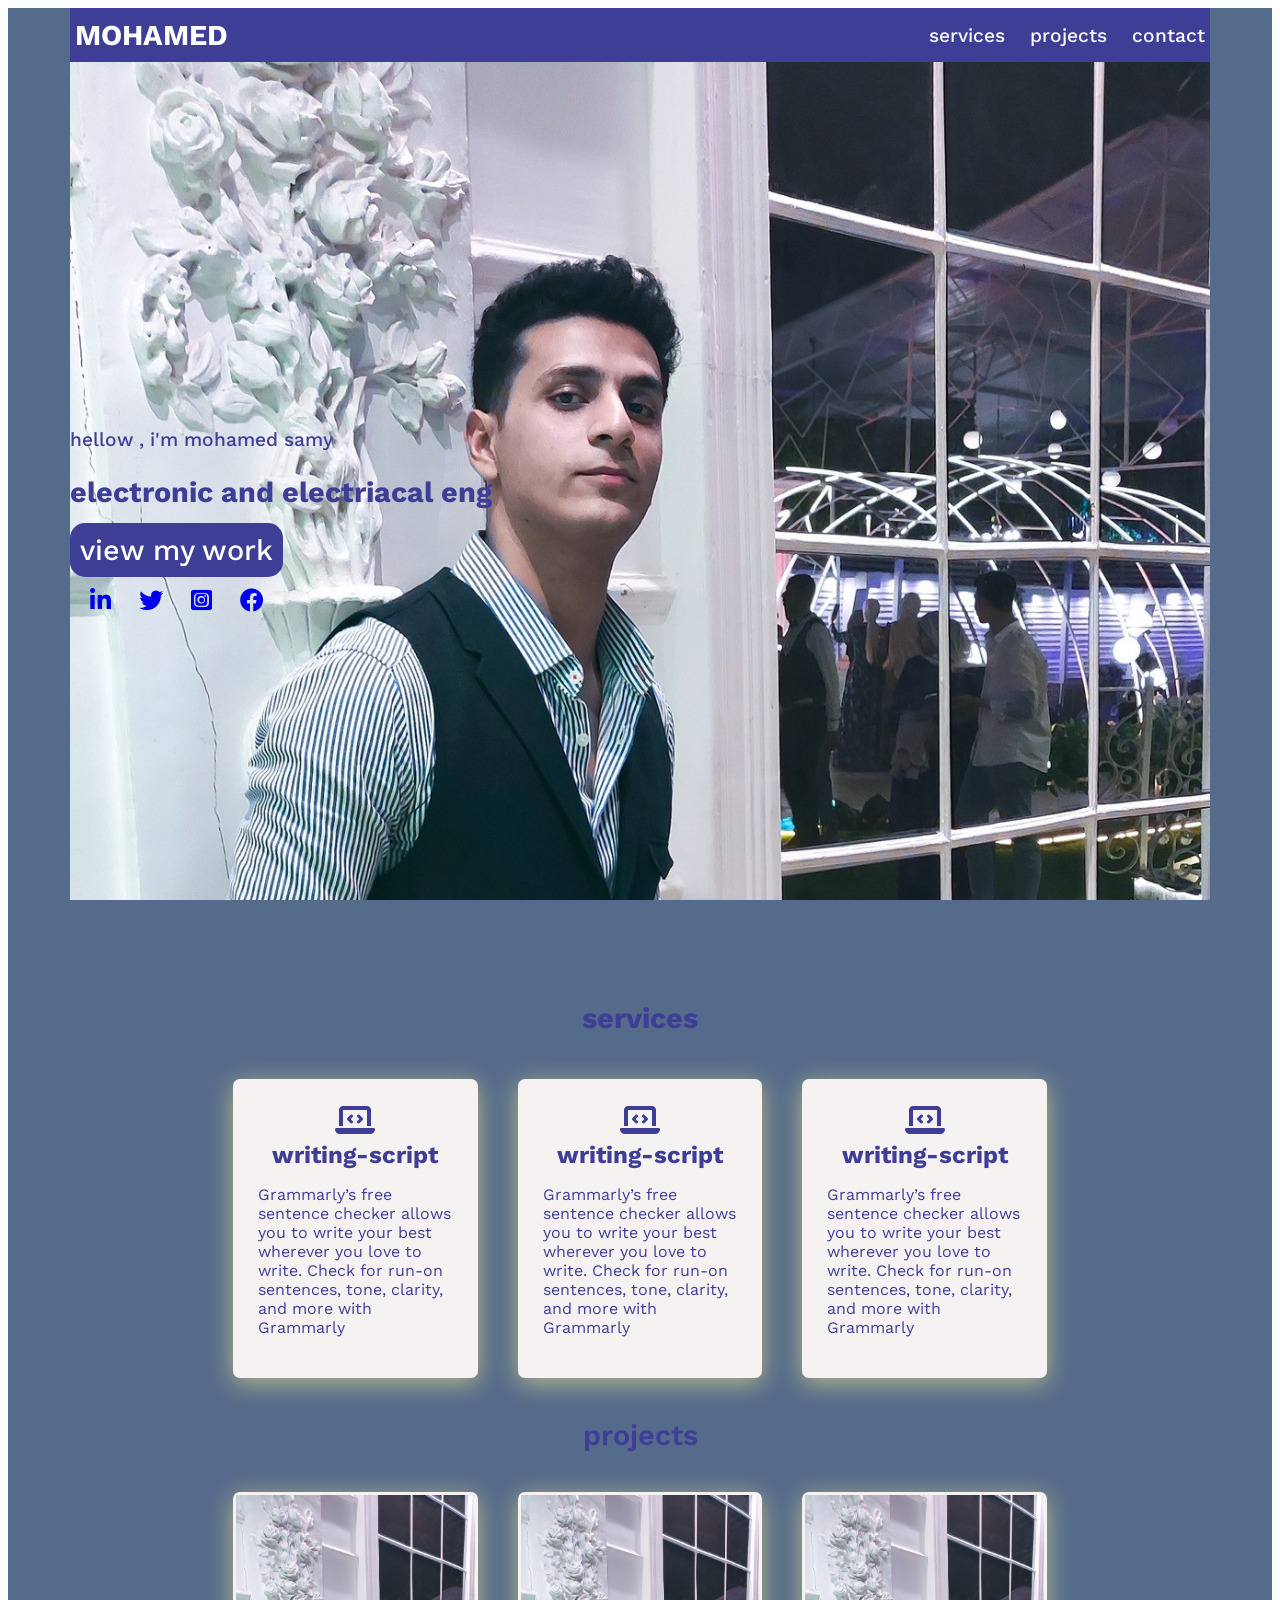
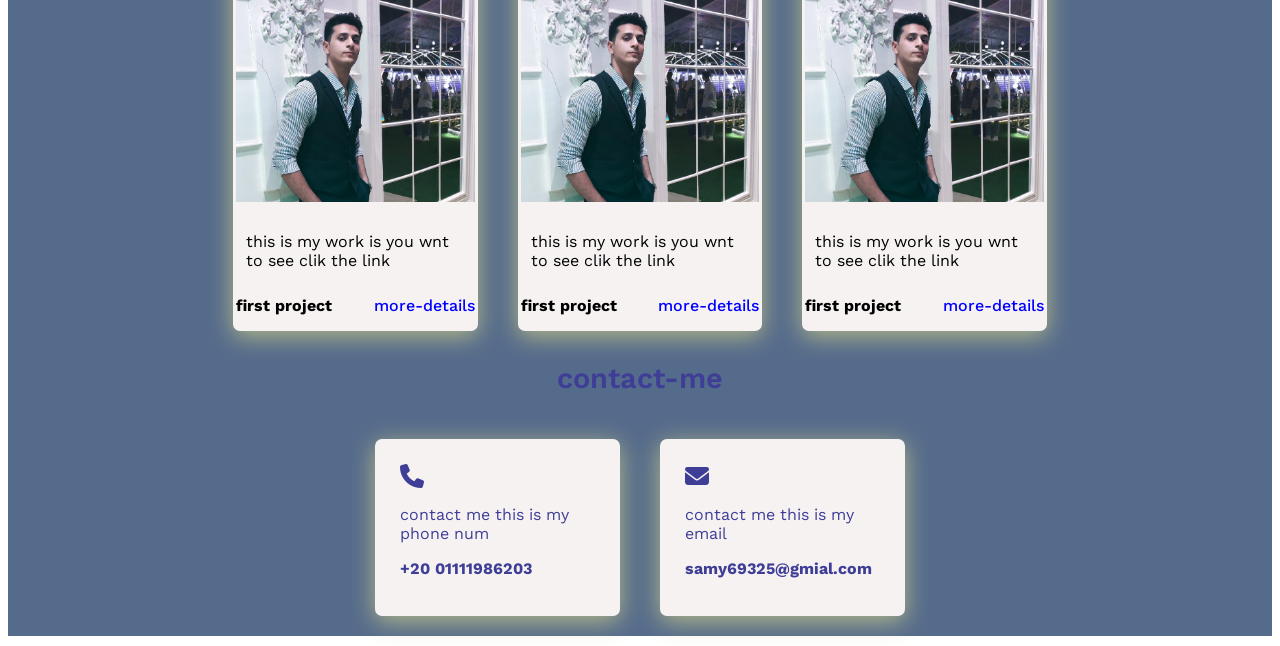
<file: index.html>
<!DOCTYPE html>
<html lang="en">
<head>
    <meta charset="UTF-8">
    <meta name="viewport" content="width=device-width, initial-scale=1.0">
    <link rel="preconnect" href="https://fonts.googleapis.com">
    <link rel="stylesheet" href="css/all.min.css">
    <link rel="stylesheet" href="css/style.css">
<link rel="preconnect" href="https://fonts.gstatic.com" crossorigin>
<link href="https://fonts.googleapis.com/css2?family=Poppins:ital,wght@0,100;0,200;0,300;0,400;0,500;0,600;0,700;0,800;0,900;1,100;1,200;1,300;1,400;1,500;1,600;1,700;1,800;1,900&family=Work+Sans:ital,wght@0,100;0,200;0,300;0,400;0,500;0,700;0,800;1,100;1,300;1,400;1,500;1,600;1,700;1,800;1,900&display=swap" rel="stylesheet">
    <title>Document</title>
</head>
<body>
        <div class="parent">
            

            <div class="contaner">
                <header>
                    <a href="#logo" class="logo">mohamed</a>
                    <div class="navigation">
                        <a href="#services">services</a>
                        <a href="#projects">projects</a>
                        <a href="#contact">contact</a>
                    </div>
                </header>
                <section class="main">
                    <div>
                        <h3>hellow , i'm mohamed samy </h3>
                        <h2>electronic and electriacal eng </h2>
                        <a href="#projects" class="button">view my work </a>
                        <div class="social-icon">
                            <a href="#" ><i class="fa-brands fa-linkedin-in"></i></a>
                            <a href="#" ><i class="fa-brands fa-twitter"></i></a>
                            <a href="#" ><i class="fa-brands fa-square-instagram"></i></a>
                            <a href="https://www.facebook.com/profile.php?id=100003462398856" ><i class="fa-brands fa-facebook"></i></a>
                        </div>
                    </div>
              
                </section>
                <section href="services" id="services">
                    <h2 class="title"> services</h2>
                    <div class="content">
                        <div class="card">
                            <div class="icon">
                                <i class="fa-solid fa-laptop-code"></i>
                            </div>
                            <div class="info">
                                <h2> writing-script </h2>
                                <p>Grammarly’s free sentence checker allows you to write your best wherever you love to write. Check for run-on sentences, tone, clarity, and more with Grammarly</p>

                            </div>

                        </div>
                        <div class="card">
                            <div class="icon">
                                <i class="fa-solid fa-laptop-code"></i>
                            </div>
                            <div class="info">
                                <h2> writing-script </h2>
                                <p>Grammarly’s free sentence checker allows you to write your best wherever you love to write. Check for run-on sentences, tone, clarity, and more with Grammarly</p>

                            </div>

                        </div>
                        <div class="card">
                            <div class="icon">
                                <i class="fa-solid fa-laptop-code"></i>
                            </div>
                            <div class="info">
                                <h2> writing-script </h2>
                                <p>Grammarly’s free sentence checker allows you to write your best wherever you love to write. Check for run-on sentences, tone, clarity, and more with Grammarly</p>

                            </div>

                        </div>
                     

                    </div>
                    

                </section>
                <section href="projects" id="projects">
                    <h2 class="title-project"> projects</h2>
                        <div class="project-contaner">
                            <div class="project-card">
                                <div class="project-img">
                                    <img src="me.jpg"/>
                                </div>
                                <div class="project-info">
                                    <p>this is my work is you wnt to see clik the link</p>
                                    <h2>first project  <a href="#" id="a">more-details</a></h2>
                                </div>
                            </div>

                            <div class="project-card">
                                <div class="project-img">
                                    <img src="me.jpg"/>
                                </div>
                                <div class="project-info">
                                    <p>this is my work is you wnt to see clik the link</p>
                                    <h2>first project  <a href="#" id="a">more-details</a></h2>
                                </div>
                            </div>

                            <div class="project-card">
                                <div class="project-img">
                                    <img src="me.jpg"/>
                                </div>
                                <div class="project-info">
                                    <p>this is my work is you wnt to see clik the link</p>
                                    <h2>first project  <a href="#" id="a">more-details</a></h2>
                                </div>
                            </div>
                        </div>

                </section>
                <section href="contact" id="contact">
                        <h2 class="title-contact"> contact-me</h2>
                    <div class="contact-contaner">
                        <div class="contact-card">
                            <div class="contact-icon">
                                <i class="fa-solid fa-phone"></i>
                            </div>
                            <div class="contact-info">
                                <p>contact me this is my phone num </p>
                                <h2>+20 01111986203</h2>

                            </div>

                        </div>
                        <div class="contact-card">
                            <div class="contact-icon">
                                <i class="fa-solid fa-envelope"></i>
                            </div>
                            <div class="contact-info">
                                <p>contact me this is my email  </p>
                                <h2 id="h2-contact">samy69325@gmial.com</h2>

                            </div>

                        </div>
                    </div>

                </section>
                <footer>

                </footer>

            </div>



        </div>
</body>
</html>
</file>
<file: css/style.css>
@import url('https://fonts.googleapis.com/css2?family=Poppins:ital,wght@0,100;0,200;0,300;0,400;0,500;0,600;0,700;0,800;0,900;1,100;1,200;1,300;1,400;1,500;1,600;1,700;1,800;1,900&family=Work+Sans:ital,wght@0,100;0,200;0,300;0,400;0,500;0,700;0,800;1,100;1,300;1,400;1,500;1,600;1,700;1,800;1,900&display=swap');
*{
    -moz-box-sizing: border-box;
    -webkit-box-sizing: border-box;
    box-sizing: border-box;
    scroll-behavior: smooth;
}
body{
    font-family: 'Work Sans', sans-serif;
}
.parent{
  background-color:rgb(85, 107, 139);
  
}

.contaner{
    background-image: url("me.jpg") no-repeat;
    /* background-color: rgb(107, 197, 197); */
    margin-right: auto;
    margin-left: auto;
    padding-left: 15px;
    padding-right: 15px;

}
.logo{
    text-decoration: none;
    color: rgb(255, 255, 255);
    text-transform: uppercase;
    font-weight: 700;
    font-size: 1.8em;
    margin-top: 10px;
    margin-bottom: 10px;
    padding-left: 5px;
}
header{
    background-color: rgb(62, 62, 151);
    z-index:999;
    display: flex;
   
    justify-content: space-between;
    align-items: center;
}
.navigation  a{
    text-decoration: none;
    margin-left: 10px;
    font-weight: 500;
    font-size:1.2em;
    justify-content: space-between;
    color: rgb(252, 252, 255);
    padding: 5px;
}
.main{
    display: flex;
    align-items: center;
    width:100%;
    min-height: 100vh;
    background: url("me.jpg");
    /* background-color: rgb(122, 116, 116); */
    /* opacity: 0.5; */
    background-size: cover;
    background-position:center;
    background-attachment: fixed;

}
.main h3{
    color: rgb(62, 62, 151);
    font-size: 1.2em;
    font-weight: 500;
}
.main h2{
    color: rgb(62, 62, 151);
    font-size: 1.8em;
    font-weight: 700;
}
.button{
    text-decoration: none;
    color: white;
    font-weight: 500;
    font-size: 1.8em;
    border: 15px;
    border-radius: 15px;
    background-color:  rgb(62, 62, 151);
    margin-bottom: 10px;
    padding: 10px;
}
.social-icon{
    margin-top: 20px;
    font-size: 1.5em ;
   
}
.social-icon a{
    justify-content: space-between;
    margin-left: 20px;
    color:  rgb(62, 62, 151)k;
}
.icon i{
    font-weight: 700;
    font-size: 2em;
    color: rgb(62, 62, 151);
    display: flex;
    justify-content: center;
}
.title{
    color: rgb(62, 62, 151);
    font-size: 1.8em;
    font-weight: 700;
    display: flex;
    justify-content: center;
   padding-top: 15px;
}
#services{
 /* background-color: rgb(255, 255, 255); */
}
.content{
    display: flex;
    justify-content: center;
    flex-direction: row;
    flex-wrap: wrap ;
    margin: 10px;
}
.card{
    background-color:rgb(247, 242, 242);
    width: 15.3em ;
    border: 3px;
    border-radius:7px;
    margin: 20px;
    padding: 25px;
    box-shadow: 0 5px 25px rgb(182, 187, 138);
    transition: 0.75s ease;
}

.info h2{
    display: flex;
    justify-content: center;
    margin: 5px;
    color: rgb(62, 62, 151);

}
.info p{
    display: flex;
    justify-content: center;
    color: rgb(62, 62, 151);
}
.card:hover{
    transform: scale(1.1);
}
.title-project{
    display: flex;
    justify-content: center;
    color: rgb(62, 62, 151);
    font-size: 1.8em;
    font-weight: 600;
    padding: 10px;
    margin-top: 5px;
    margin-bottom: 10px;
}
.project-contaner{
    display: flex;
    justify-content:center;
    flex-wrap: wrap;
    flex-direction: row;
    margin: 10px;
}
.project-card{
    background-color:rgb(247, 242, 242);
    width: 15.3em;
    min-height: 14em;
    border: 3px;
    border-radius: 7px;
    box-shadow: 0 5px 25px rgb(182, 187, 138);
    transition: 0.7s ease;
    overflow: hidden;
    margin: 20px;
    padding: 3px;
}
.project-card:hover{
    transform: scale(1.1);
}
.project-img img{
    width:100%;
}

.project-info p{
    padding: 10px;
    display: flex;
    justify-content: center;

}
.project-info h2{
    display: flex;
    justify-content: space-between;
    font-size: 1em;
}
#a{
    font-weight: 500;
    font-size: 1em;
    text-decoration: none;
    margin-left: 10px;
    padding-left: 15px;
    color: blue;
}
.title-contact{
    display: flex;
    justify-content: center;
    font-size: 1.8em;
    font-weight: 600;
    color:   rgb(62, 62, 151); 
    margin-top:10px;
}

.contact-contaner{
    display: flex;
    justify-content:center;
    flex-wrap: wrap;
    flex-direction: row;
    margin: 10px;
}
.contact-card{
    background-color:rgb(247, 242, 242);
    width: 15.3em ;
    border: 3px;
    border-radius:7px;
    margin: 20px;
    padding: 25px;
    box-shadow: 0 5px 25px rgb(182, 187, 138);
    transition: 0.75s ease;
}
.contact-info{
    overflow: hidden;
 
}
.contact-info p {
    display: flex;
    justify-content:flex-start;
    color: rgb(62, 62, 151);
}
.contact-info h2{
    display: flex;
    justify-content:flex-start;
    color: rgb(62, 62, 151);
    font-size: 1em;
}
.contact-icon i{
    color:rgb(62, 62, 151) ;
    font-size: 1.5em;
}


@media(min-width:768px){
    .contaner{
        width: 750px;
    }
}
@media(min-width:992px){
    .contaner{
        width: 970px;
    }
}
@media(min-width:1200px){
    .contaner{
        width: 1170px;
    }
}
</file>
